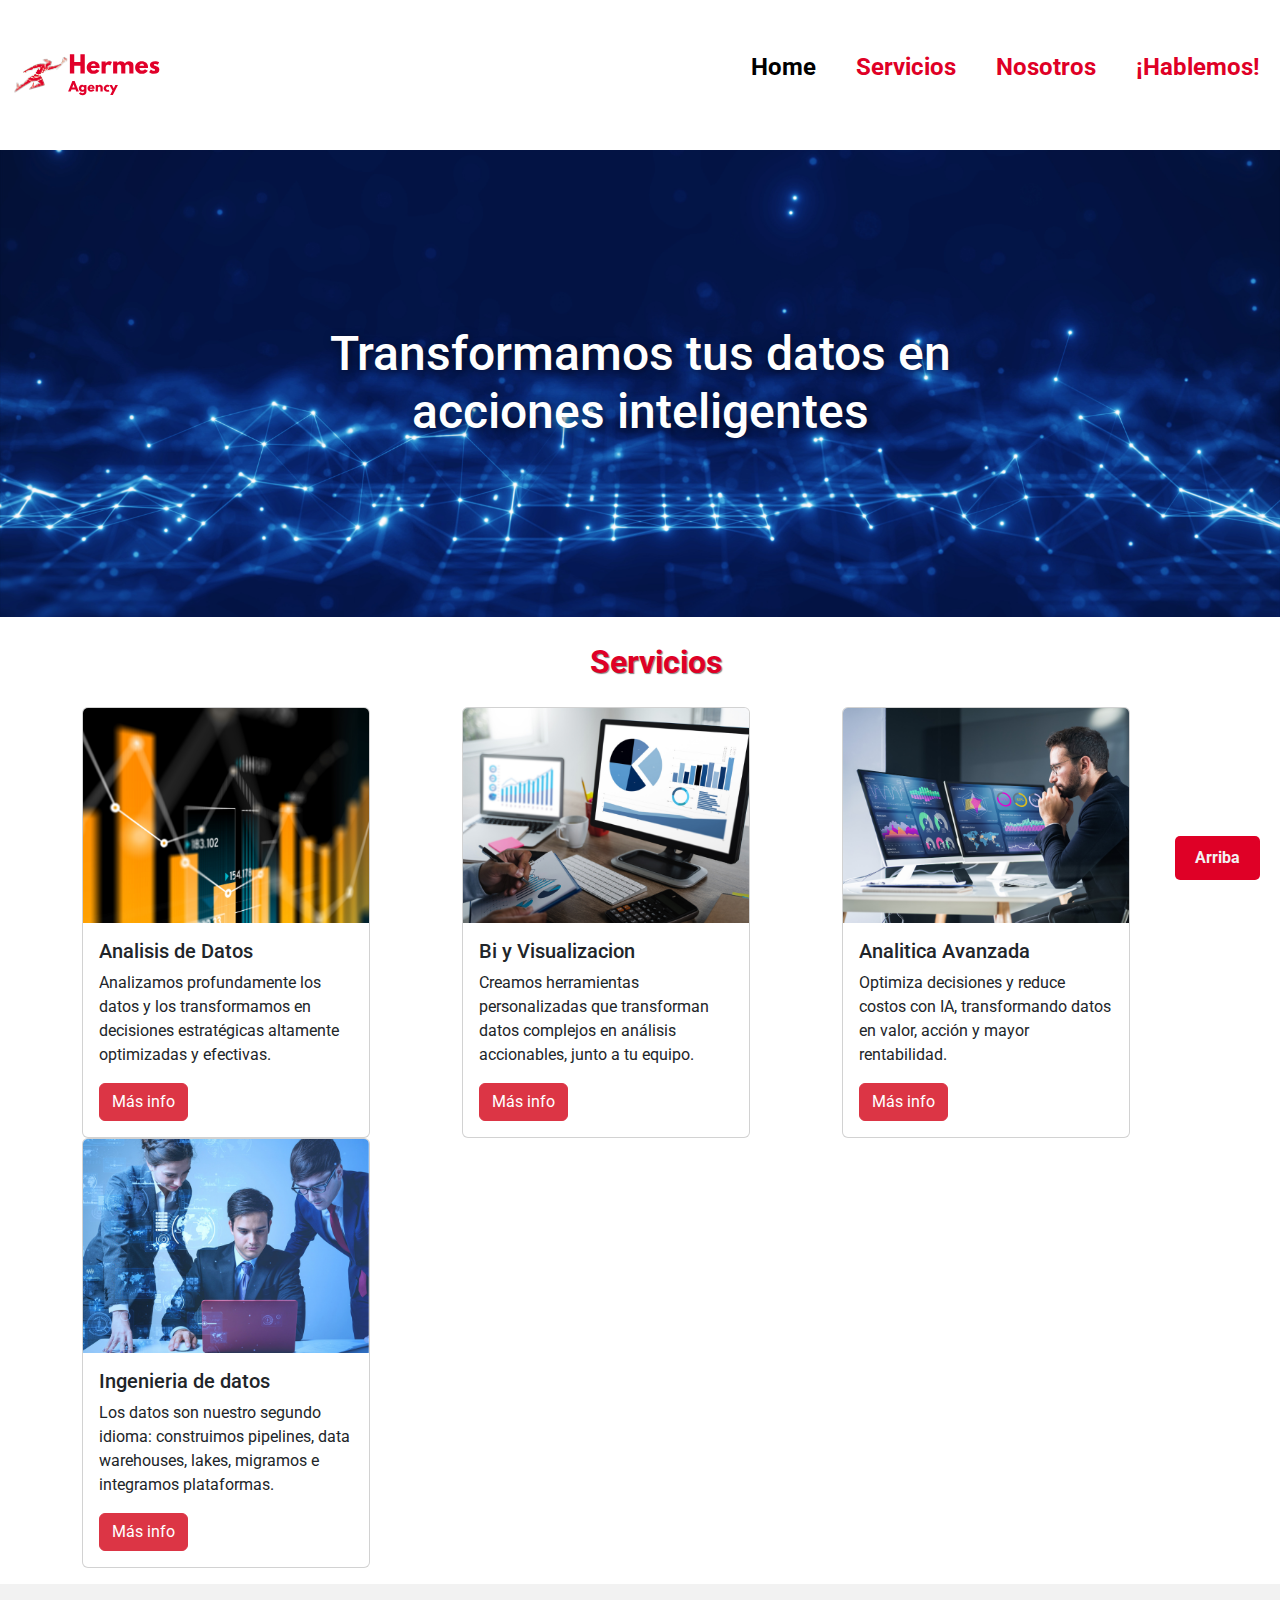
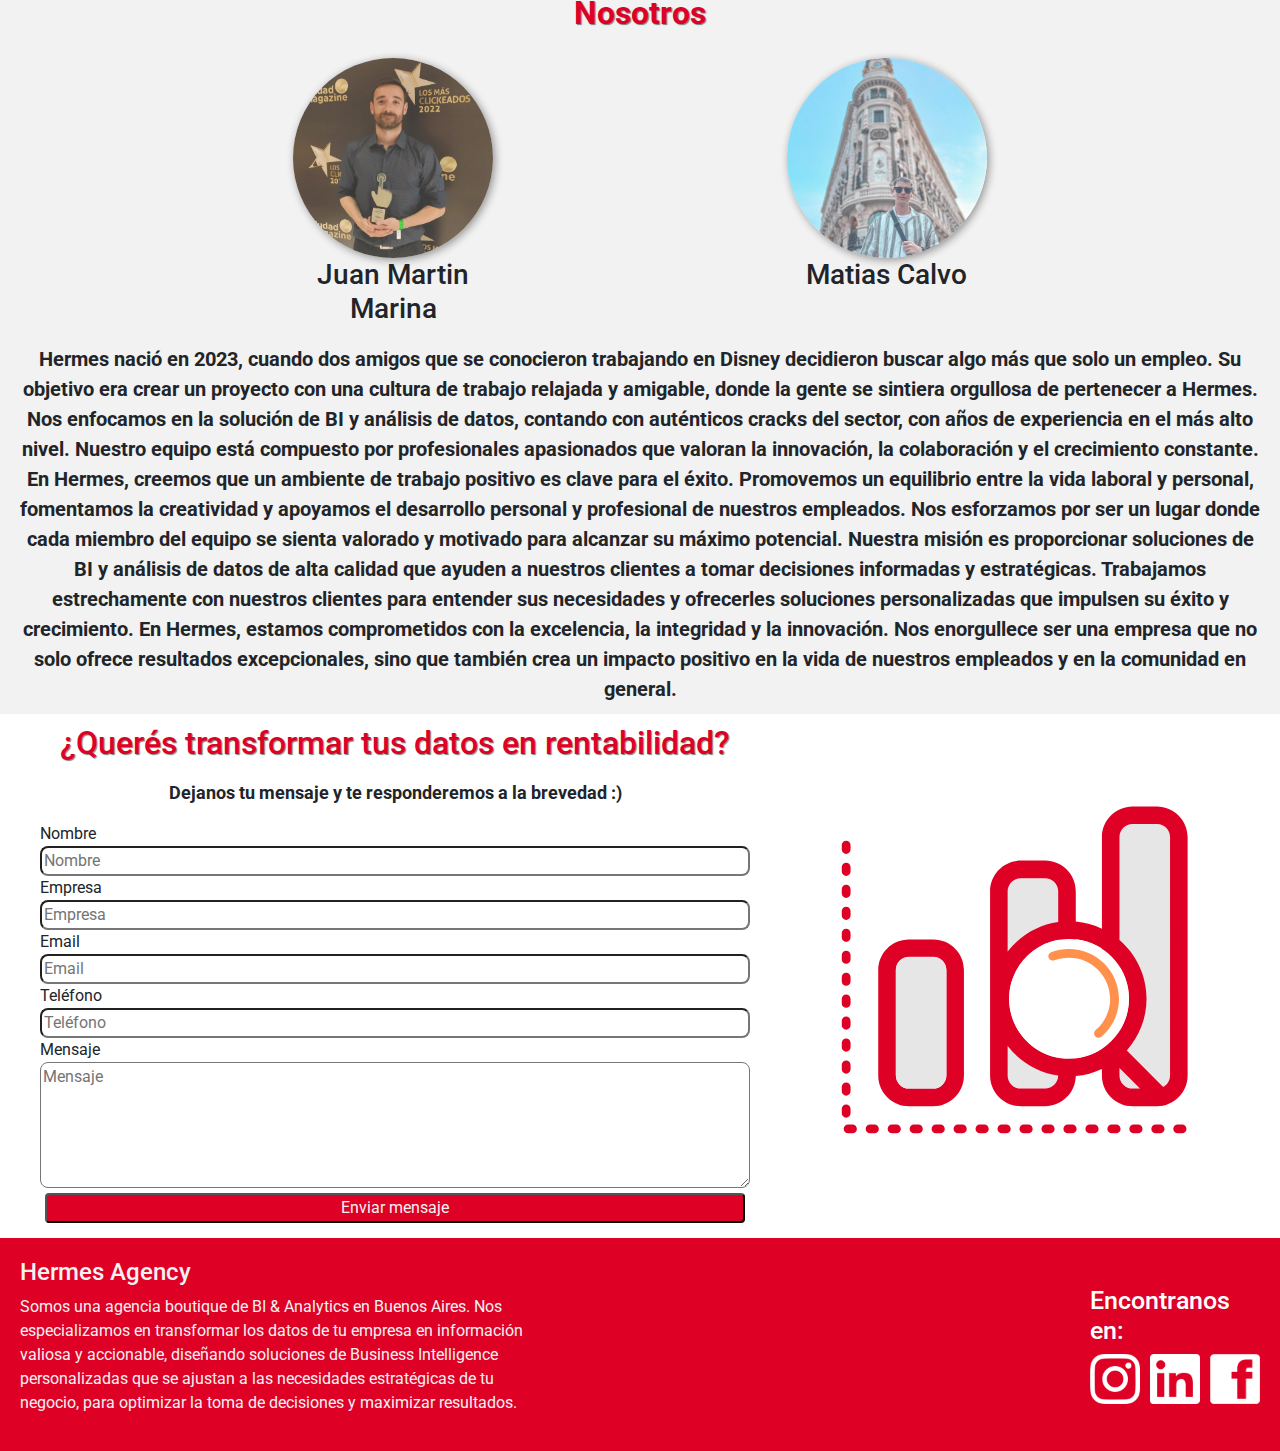
<file: index.html>
<!DOCTYPE html>
<html lang="en">
  <head>
    <meta charset="UTF-8" />
    <meta name="viewport" content="width=device-width, initial-scale=1.0" />
    <link rel="preconnect" href="https://fonts.googleapis.com" />
    <link rel="preconnect" href="https://fonts.gstatic.com" crossorigin />
    <link
      href="https://fonts.googleapis.com/css2?family=Roboto:ital,wght@0,100;0,300;0,400;0,500;0,700;0,900;1,100;1,300;1,400;1,500;1,700;1,900&display=swap"
      rel="stylesheet"
    />
    <link
      href="https://cdn.jsdelivr.net/npm/bootstrap@5.3.3/dist/css/bootstrap.min.css"
      rel="stylesheet"
      integrity="sha384-QWTKZyjpPEjISv5WaRU9OFeRpok6YctnYmDr5pNlyT2bRjXh0JMhjY6hW+ALEwIH"
      crossorigin="anonymous"
    />
    <link rel="stylesheet" href="style.css" />
    <title>Hermes Agency</title>
  </head>
  <body>
    <div>
      <nav>
        <img src="images/Hermes.svg" alt="Hermes logo" class="logo" />

        <ul>
          <li><a href="#home" id="home">Home</a></li>
          <li><a href="#servicios">Servicios</a></li>
          <li><a href="#about-us">Nosotros</a></li>
          <li><a href="#form">¡Hablemos!</a></li>
        </ul>
      </nav>
    </div>
    <button id="irArriba"><a href="#home">Arriba</a></button>
    <div class="banner-container">
      <img src="images/banner-img.png" alt="banner hermes" class="banner-img" />
      <h1 class="banner-text">
        Transformamos tus datos en acciones inteligentes
      </h1>
    </div>
    <div class="container" id="servicios">
      <div class="row">
        <h2 class="text-center m-3">Servicios</h2>
        <div class="col">
          <div class="card" style="width: 18rem">
            <img src="images/image-card1.png" class="card-img-top" alt="..." />
            <div class="card-body">
              <h5 class="card-title">Analisis de Datos</h5>
              <p class="card-text">
                Analizamos profundamente los datos y los transformamos en
                decisiones estratégicas altamente optimizadas y efectivas.
              </p>
              <a href="#" class="btn btn-danger">Más info</a>
            </div>
          </div>
        </div>
        <div class="col">
          <div class="card" style="width: 18rem">
            <img src="images/image-card2.png" class="card-img-top" alt="..." />
            <div class="card-body">
              <h5 class="card-title">Bi y Visualizacion</h5>
              <p class="card-text">
                Creamos herramientas personalizadas que transforman datos
                complejos en análisis accionables, junto a tu equipo.
              </p>
              <a href="#" class="btn btn-danger">Más info</a>
            </div>
          </div>
        </div>
        <div class="col">
          <div class="card" style="width: 18rem">
            <img src="images/image-card3.png" class="card-img-top" alt="..." />
            <div class="card-body">
              <h5 class="card-title">Analitica Avanzada</h5>
              <p class="card-text">
                Optimiza decisiones y reduce costos con IA, transformando datos
                en valor, acción y mayor rentabilidad.
              </p>
              <a href="#" class="btn btn-danger">Más info</a>
            </div>
          </div>
        </div>
        <div class="col">
          <div class="card" style="width: 18rem">
            <img src="images/image-card4.png" class="card-img-top" alt="..." />
            <div class="card-body">
              <h5 class="card-title">Ingenieria de datos</h5>
              <p class="card-text">
                Los datos son nuestro segundo idioma: construimos pipelines,
                data warehouses, lakes, migramos e integramos plataformas.
              </p>
              <a href="#" class="btn btn-danger">Más info</a>
            </div>
          </div>
        </div>
      </div>
    </div>
    <section id="about-us">
      <h2 class="text-center m-3">Nosotros</h2>
      <div class="partners">
        <div>
          <img src="images/juan-marina.jpg" alt="Juan martin marina" />
          <h3>Juan Martin Marina</h3>
        </div>
        <div>
          <img src="images/matias-calvo.jpg" alt="Juan martin marina" />
          <h3>Matias Calvo</h3>
        </div>
      </div>
      <p class="resumen">
        Hermes nació en 2023, cuando dos amigos que se conocieron trabajando en
        Disney decidieron buscar algo más que solo un empleo. Su objetivo era
        crear un proyecto con una cultura de trabajo relajada y amigable, donde
        la gente se sintiera orgullosa de pertenecer a Hermes. Nos enfocamos en
        la solución de BI y análisis de datos, contando con auténticos cracks
        del sector, con años de experiencia en el más alto nivel. Nuestro equipo
        está compuesto por profesionales apasionados que valoran la innovación,
        la colaboración y el crecimiento constante. En Hermes, creemos que un
        ambiente de trabajo positivo es clave para el éxito. Promovemos un
        equilibrio entre la vida laboral y personal, fomentamos la creatividad y
        apoyamos el desarrollo personal y profesional de nuestros empleados. Nos
        esforzamos por ser un lugar donde cada miembro del equipo se sienta
        valorado y motivado para alcanzar su máximo potencial. Nuestra misión es
        proporcionar soluciones de BI y análisis de datos de alta calidad que
        ayuden a nuestros clientes a tomar decisiones informadas y estratégicas.
        Trabajamos estrechamente con nuestros clientes para entender sus
        necesidades y ofrecerles soluciones personalizadas que impulsen su éxito
        y crecimiento. En Hermes, estamos comprometidos con la excelencia, la
        integridad y la innovación. Nos enorgullece ser una empresa que no solo
        ofrece resultados excepcionales, sino que también crea un impacto
        positivo en la vida de nuestros empleados y en la comunidad en general.
      </p>
    </section>
    <section class="form-columns">
        <div id="form">
          <h3>¿Querés transformar tus datos en rentabilidad?</h3>
          <p>Dejanos tu mensaje y te responderemos a la brevedad :)</p>
          <form action="#" method="POST">
              <label for="nombre">Nombre</label>
              <input type="text" id="nombre" name="nombre" placeholder="Nombre" required>
              <label for="empresa">Empresa</label>
              <input type="text" id="empresa" name="empresa" placeholder="Empresa">
              <label for="email">Email</label>
              <input type="email" id="email" name="email" placeholder="Email" required>
              <label for="telefono">Teléfono</label>
              <input type="text" id="telefono" name="telefono" placeholder="Teléfono">
              <label for="mensaje">Mensaje</label>
              <textarea id="mensaje" name="mensaje" rows="5" placeholder="Mensaje" required></textarea>
              <button type="submit">Enviar mensaje</button>
          </form>
        </div>  
      <div class="imageform">
        <img src="images/data-analysis.svg" alt="Impulsar ventas">
      </div>
    </section>
    <footer>
      <div class="columnas-footer">
        <div class="texto-footer">
          <h4>Hermes Agency</h4>
          <p>
            Somos una agencia boutique de BI & Analytics en Buenos Aires. Nos especializamos en transformar los datos de tu empresa en información valiosa y accionable, diseñando soluciones de Business Intelligence personalizadas que se ajustan a las necesidades estratégicas de tu negocio, para optimizar la toma de decisiones y maximizar resultados.
          </p>
      </div>
      <div class="findus">
          <h4>Encontranos en:</h4>
          <div class="logos-footer">
              <img src="images/instagram-logo.png" alt="Logo instagram">
              <img src="images/linkedin-logo.webp" alt="Logo Linkedin">
              <img src="images/facebook-logo.png" alt="Logo Facebook">
          </div>
      </div>
      </div>
    </footer>

    <script
      src="https://cdn.jsdelivr.net/npm/bootstrap@5.3.3/dist/js/bootstrap.bundle.min.js"
      integrity="sha384-YvpcrYf0tY3lHB60NNkmXc5s9fDVZLESaAA55NDzOxhy9GkcIdslK1eN7N6jIeHz"
      crossorigin="anonymous"
    ></script>
  </body>
</html>
</file>
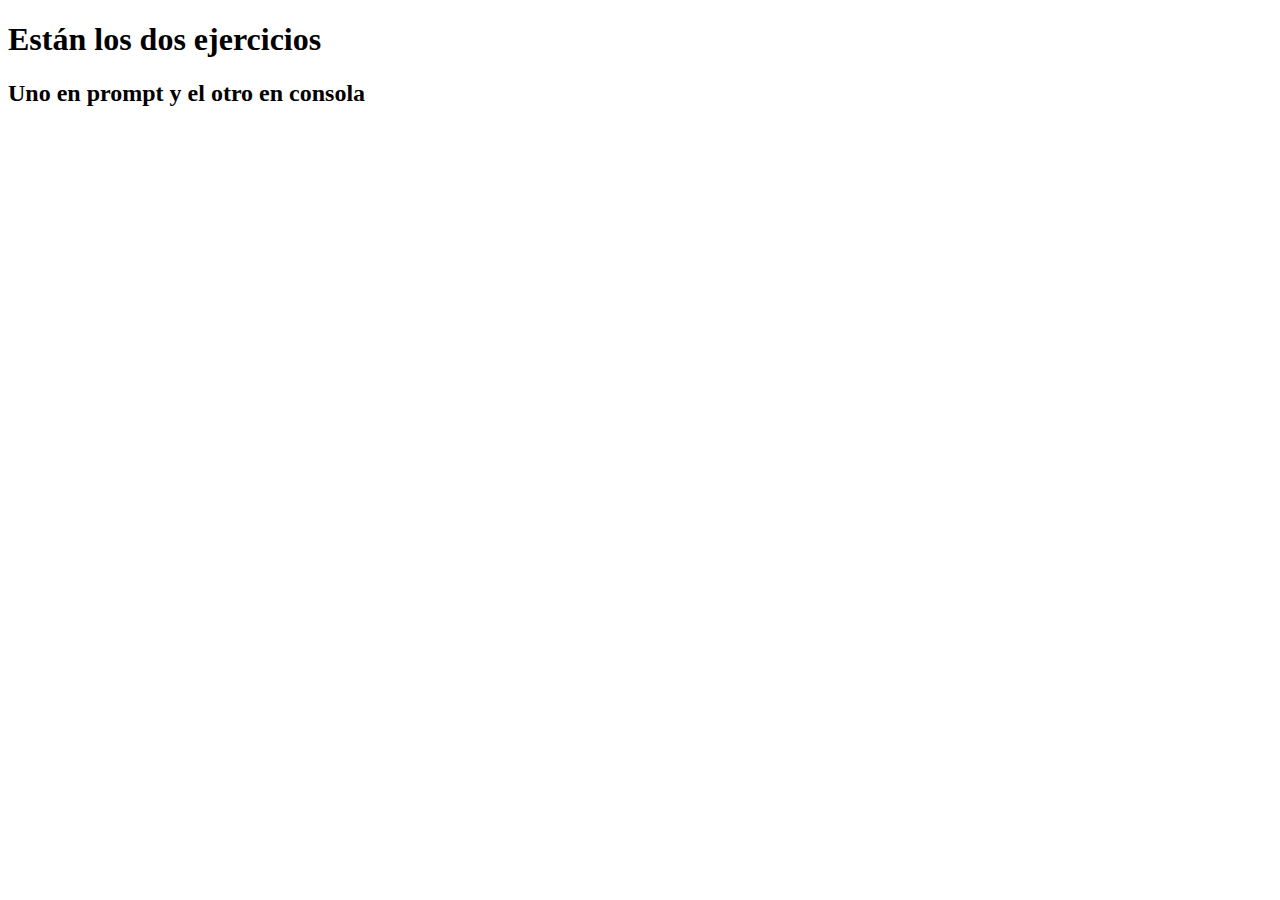
<file: m2-u3/index.html>
<!DOCTYPE html>
<html lang="en">
<head>
    <meta charset="UTF-8">
    <meta name="viewport" content="width=device-width, initial-scale=1.0">
    <title>Ejercicios JS</title>
</head>
<body>
    <h1>Están los dos ejercicios</h1>
    <h2>Uno en prompt y el otro en consola</h2>
    <script src="main.js"></script>
</body>
</html>
</file>
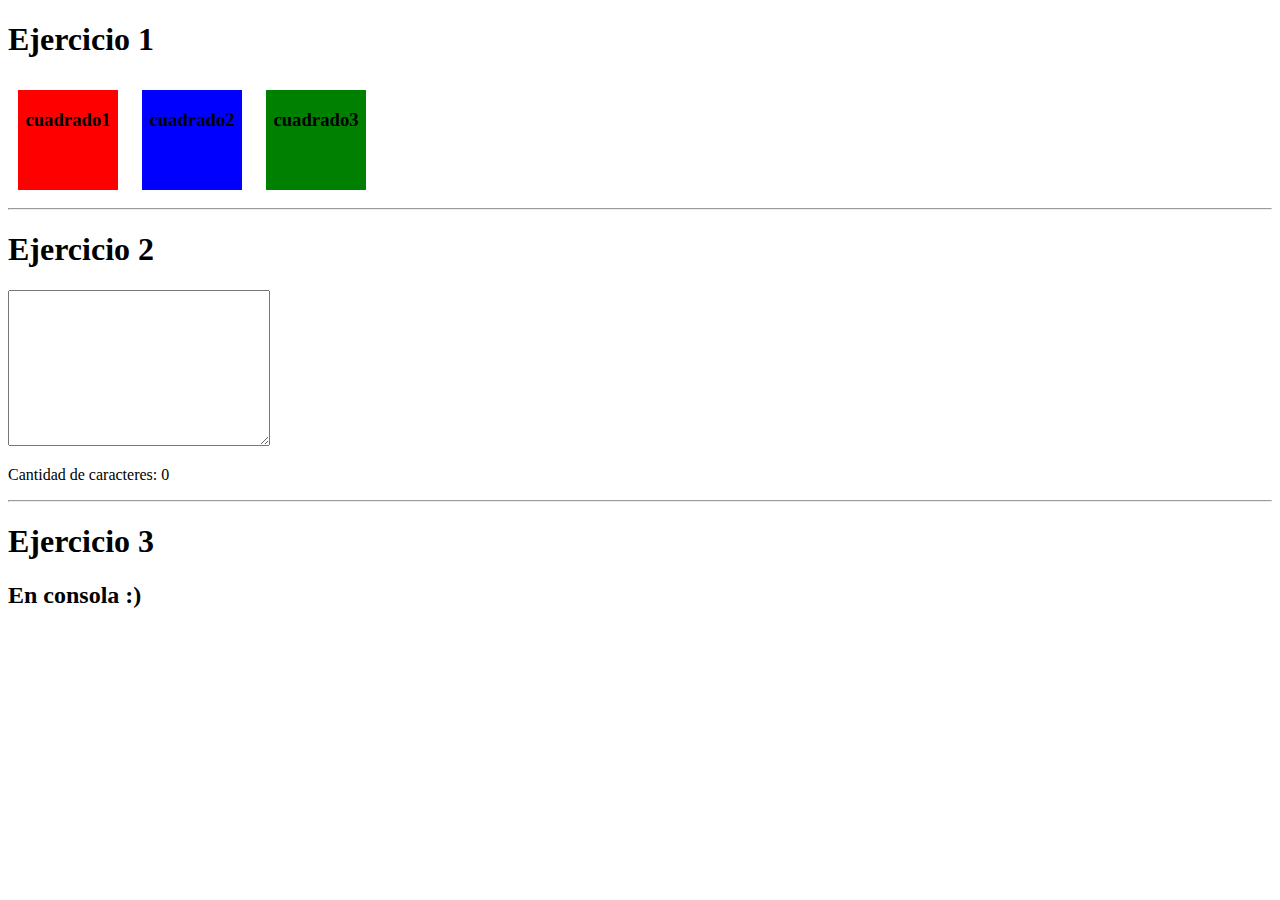
<file: m3-u4/index.html>
<!DOCTYPE html>
<html lang="en">
<head>
    <meta charset="UTF-8">
    <meta name="viewport" content="width=device-width, initial-scale=1.0">
    <link rel="stylesheet" href="style.css">
    <title>Modulo 3 Unidad 4</title>
</head>
<body>
    <h1>Ejercicio 1</h1>
        <div id="cuadrado1" class="cuadrado"><h3>cuadrado1</h3></div>
        <div id="cuadrado2" class="cuadrado"><h3>cuadrado2</h3></div>
        <div id="cuadrado3" class="cuadrado"><h3>cuadrado3</h3></div>
    <hr>
    <h1>Ejercicio 2</h1>
    <div>
        <textarea id="text-area" rows="10" cols="30"></textarea>
        <p>Cantidad de caracteres: <span id="contCar">0</span></p>
    </div>
    <hr>
    <h1>Ejercicio 3</h1>
    <div>
        <h2>En consola :)</h2>
    </div>
    <script src="main.js"></script>
</body>
</html>
</file>
<file: style.css>
* {
    margin: 0;
    font-family: "Roboto", sans-serif;
}

.logo {
    height: 150px;
    margin-left: 10px;
}

nav {
    display: flex;
    justify-content: space-between;
}

ul {
    list-style: none;
    display: flex;
    align-items: center;
}   

li {
    padding: 20px;
}

li a {
    font-weight: bold;
    font-size: 24px;
    color: #df0026;
    text-decoration: none;
    transition: 0.2s;
}

li a:hover {
    border-top: 4px solid #df0026;
    border-bottom: 4px solid #df0026;
}

#home {
    color: black;
}

#home:hover {
    color: #df0026;
    border-top: 4px solid #df0026;
    border-bottom: 4px solid #df0026;
}

.banner-container {
    position: relative;
    text-align: center;
    color: white;
}

.banner-img{
    width: 100%;
    height: auto;
}

.banner-text {
    position: absolute;
    top: 50%;
    left: 50%;
    transform: translate(-50%, -50%);
    font-size: 3rem;
    text-shadow: 2px 2px 8px rgba(0, 0, 0, 0.5);
}

h2 {
    padding: 10px;
    font-weight: bold;
    color: #df0026;
    text-shadow: 1px 1px 1px rgba(0, 0, 0, 0.5);
}

#about-us {
    width: 100%;
    background-color: #f2f2f2;
}

#about-us img {
    width: 200px;
    height: 200px;
    border-radius: 50%;
    object-fit: cover;
    box-shadow: 2px 2px 8px rgba(0, 0, 0, 0.5);
}

.partners {
    display: flex;
    justify-content: space-evenly;
    
}

.partners img {
    opacity: 0.8;
    transition: 0.3s;
}

.partners img:hover {
    opacity: 1;
    scale: 1.1;
}

.partners h3 {
    text-align: center;
    width: 200px;
    
}   

.resumen {
    font-size: 20px;
    font-weight: bold;
    text-align: center;
    padding: 10px 20px 10px 20px;
    margin: 0;
}

.form-columns {
    width: 100%;
    display: flex;
    justify-content: space-evenly;
    align-items: center;
}

form {
    display: flex;
    flex-direction: column;
}

form input, textarea {
    border-radius: 8px;
}

form button {
    color: #f2f2f2;
    margin: 5px;
    background-color: #df0026;
    border-radius: 4px;
    transition: all 0.2s ease-in-out;
}

form button:hover {
    color: rgba(255, 255, 255, 1);
  box-shadow: 0 5px 15px rgba(223, 0, 38, 1);
}

#form h3 {
    text-align: center;
    font-size: 2em;
    color: #df0026;
    padding: 10px 20px 10px 20px;
    text-shadow: 1px 1px 1px rgba(0, 0, 0, 0.5);
}

#form p {
    text-align: center;
    font-size: 1.1em;
    font-weight: bold;
}

.imageform img{
    height: 50vh;
}

footer {
    margin-top: 10px;
    background-color: #df0026;
}

.columnas-footer {
    display: flex;
    padding: 20px;
    align-items: center;
    justify-content: space-evenly;
}

.findus h4 {
    font-size: 25px;
    color: #FFFFFF;
}

.logos-footer {
    display: flex;
    gap: 10px;
}

.logos-footer img {
    height: 50px;   
}

.texto-footer {
    color: #f2f2f2;
}

.texto-footer p {
    max-width: 50%;
}

#irArriba {
    position: fixed;
    bottom: 20px;
    right: 20px;
    padding: 10px 20px;
    background-color: #df0026;
    color: #fff;
    border: none;
    border-radius: 5px;
    cursor: pointer;
}

#irArriba a {
    text-decoration: none;
    font-weight: bold;
    color: #f2f2f2;
}

#irArriba:hover {
    box-shadow: 0 5px 15px rgba(223, 0, 38, 1);   
}
</file>
<file: m3-u4/style.css>
.cuadrado {
    text-align: center;
    width: 100px;
    height: 100px;
    display: inline-block;
    margin: 10px;
}

#cuadrado1 {
    background-color: red;
}

#cuadrado2 {
    background-color: blue;
}

#cuadrado3 {
    background-color: green;
}
</file>
